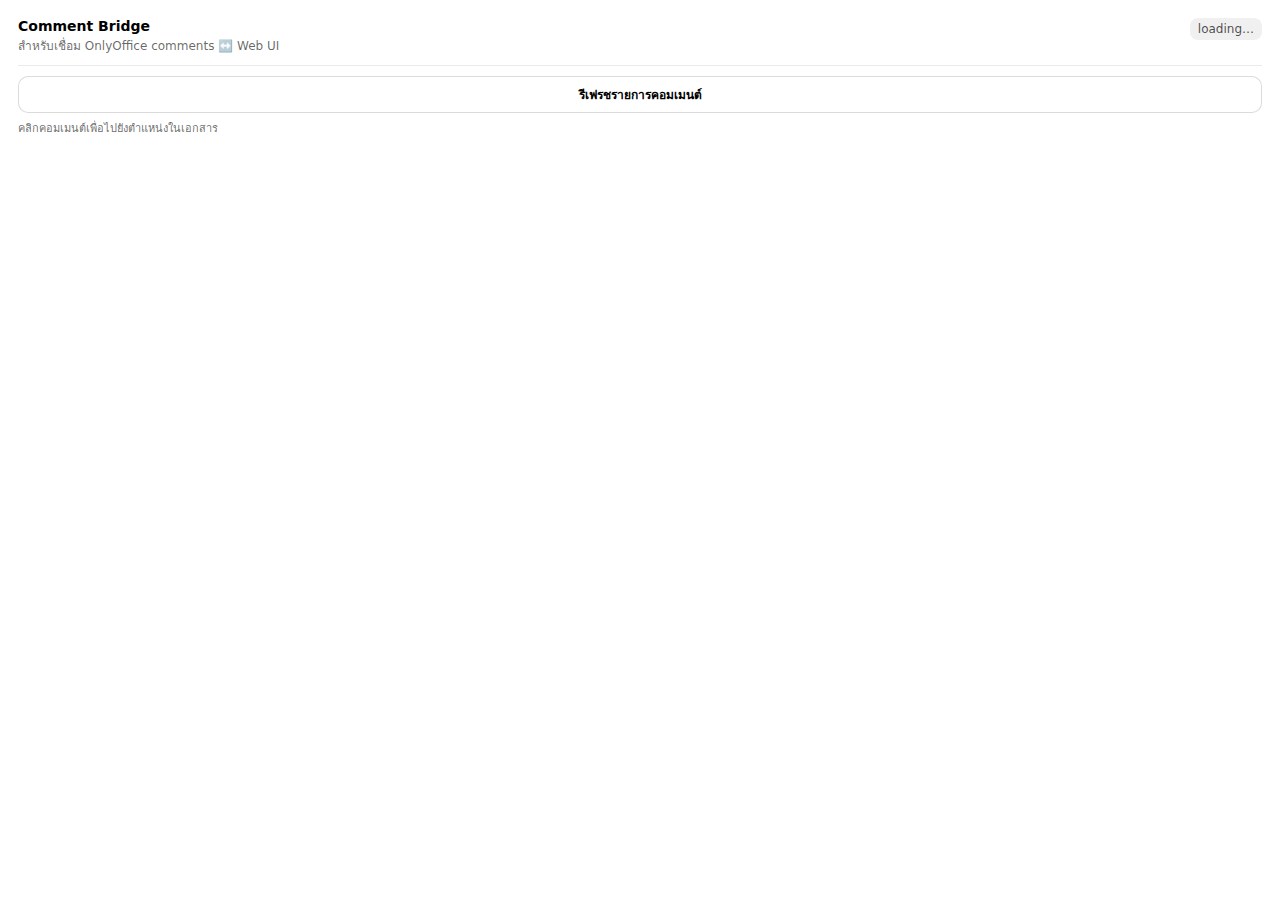
<file: onlyoffice-plugins/comment-bridge/index.html>
<!doctype html>
<html>
  <head>
    <meta charset="utf-8" />
    <meta name="viewport" content="width=device-width, initial-scale=1" />
    <title>Comment Bridge</title>
    <script type="text/javascript" src="sdk/plugins.js"></script>
    <script type="text/javascript" src="sdk/plugins-ui.js"></script>
    <link rel="stylesheet" href="sdk/plugins.css" />
    <link rel="stylesheet" href="styles.css?v=0.0.2" />
    <script type="text/javascript" src="core/ns.js?v=0.0.2"></script>
    <script type="text/javascript" src="core/util.js?v=0.0.2"></script>
    <script type="text/javascript" src="core/telemetry.js?v=0.0.2"></script>
    <script type="text/javascript" src="core/editor.js?v=0.0.2"></script>
    <script type="text/javascript" src="core/bus.js?v=0.0.2"></script>
    <script type="text/javascript" src="bootstrap.js?v=0.0.2"></script>
  </head>
  <body>
    <div class="cbRoot">
      <div class="cbHeader">
        <div>
          <div class="cbTitle">Comment Bridge</div>
          <div class="cbSub">สำหรับเชื่อม OnlyOffice comments ↔️ Web UI</div>
          <div class="cbUserBar" id="userBar" style="display:none; margin-top:6px; font-size:12px; color:rgba(0,0,0,0.7);">
            <span id="userBarLabel">ผู้ใช้:</span> <strong id="userBarName">—</strong>
            <span id="userBarRoleLabel" style="margin-left:8px;">Role:</span> <span id="userBarRole">—</span>
          </div>
        </div>
        <div class="cbStatus" id="status">loading…</div>
      </div>

      <div class="cbActions">
        <button class="cbBtn" id="refreshBtn" type="button">รีเฟรชรายการคอมเมนต์</button>
        <div class="cbHint">คลิกคอมเมนต์เพื่อไปยังตำแหน่งในเอกสาร</div>
      </div>

      <div class="cbComments" id="comments"></div>

      <!-- Debug ปิด — แสดงได้โดยแก้ .cbDebug { display: none } เป็น display: block ใน styles.css -->
      <details class="cbDebug" id="cbDebugPanel">
        <summary>Debug</summary>
        <pre class="cbOutput" id="output"></pre>
      </details>
    </div>
  </body>
</html>
</file>
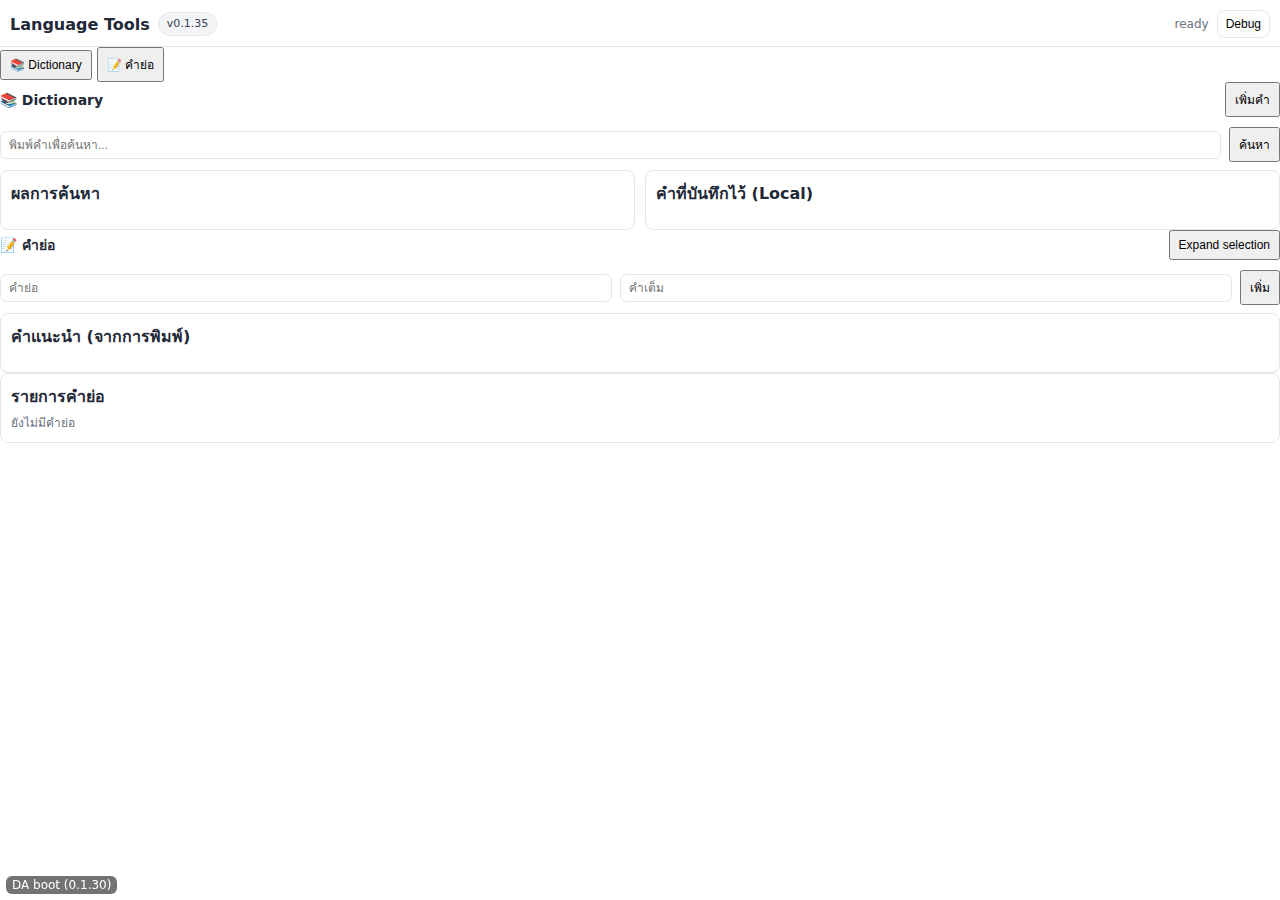
<file: onlyoffice-plugins/dictionary-abbreviation/index.html>
<!doctype html>
<html>
  <head>
    <meta charset="utf-8" />
    <meta name="viewport" content="width=device-width, initial-scale=1" />
    <title>Dictionary & Abbreviation</title>
    <!-- IMPORTANT:
      - We MUST load `plugins.js` for the plugin bridge (`Asc.plugin.executeMethod`, `callCommand`, InputHelper).
      - We intentionally do NOT load `plugins-ui.js/plugins.css` because those have caused panel UI distortion in some builds.
    -->
    <script type="text/javascript" src="https://onlyoffice.github.io/sdkjs-plugins/v1/plugins.js"></script>

    <!-- own core files for independent development -->
    <link rel="stylesheet" href="core/styles.css?v=0.1.30" />
    <script>
      // Early crash overlay (shows inside the plugin panel even if other JS fails)
      (function () {
        var buf = (window.__DA_BOOT_ERRORS__ = window.__DA_BOOT_ERRORS__ || []);
        function push(msg) {
          try { buf.push(String(msg || "")); } catch (e0) {}
          try {
            var el = document.getElementById("daFlowMarker") || document.getElementById("daBootMarker");
            if (el) el.textContent = "DA error: " + String(msg || "").slice(0, 180);
          } catch (e1) {}
          try {
            var st = document.getElementById("status");
            if (st) st.textContent = "error";
          } catch (e2) {}
        }
        window.addEventListener("error", function (e) {
          try { push((e && (e.message || e.error)) ? (e.message || String(e.error)) : "window.error"); } catch (e0) {}
        });
        window.addEventListener("unhandledrejection", function (e) {
          try { push("unhandledrejection: " + String((e && e.reason) || "")); } catch (e0) {}
        });
        document.addEventListener("DOMContentLoaded", function () {
          try {
            if (!buf.length) return;
            var el = document.getElementById("daFlowMarker") || document.getElementById("daBootMarker");
            if (el) el.textContent = "DA errors: " + buf.slice(0, 3).join(" | ").slice(0, 220);
          } catch (e0) {}
        });
      })();
    </script>
    <script type="text/javascript" src="core/ns.js?v=0.1.30"></script>
    <script type="text/javascript" src="core/util.js?v=0.1.30"></script>
    <script type="text/javascript" src="core/telemetry.js?v=0.1.30"></script>
    <script type="text/javascript" src="core/storage.js?v=0.1.30"></script>
    <script type="text/javascript" src="core/editor.js?v=0.1.30"></script>
    <script type="text/javascript" src="core/bus.js?v=0.1.30"></script>
    <script type="text/javascript" src="core/uiwatch.js?v=0.1.30"></script>
    <script type="text/javascript" src="core/tabs.js?v=0.1.30"></script>
    <script type="text/javascript" src="core/debug.js?v=0.1.30"></script>
    <script type="text/javascript" src="features/dictionary.js?v=0.1.30"></script>
    <script type="text/javascript" src="features/abbreviation.js?v=0.1.30"></script>
    <script type="text/javascript" src="inputhelper.js?v=0.1.30"></script>

    <script type="text/javascript" src="bootstrap.js?v=0.1.30"></script>
  </head>
  <body>
    <!-- Fallback marker: if you see this, HTML loaded but CSS/JS may be blocked -->
    <div id="daBootMarker" style="position:fixed;left:6px;bottom:6px;z-index:2147483647;background:rgba(0,0,0,0.55);color:#fff;font:12px system-ui;padding:2px 6px;border-radius:6px;pointer-events:none;">
      DA boot (0.1.30)
    </div>
    <!-- Flow marker: visible even if fixed positioning breaks -->
    <div id="daFlowMarker" style="padding:6px 10px;font:12px system-ui;color:#111; background:#fff; border-bottom:1px dashed #ddd;">
      DA flow marker (0.1.30)
    </div>
    <!-- Focus trap: used to capture Arrow/Tab/Enter for suggestions (panel-only mode) -->
    <div id="doFocusTrap" tabindex="-1" aria-hidden="true" style="position:absolute;left:-9999px;top:-9999px;width:1px;height:1px;overflow:hidden;"></div>
    <div class="doRoot">
      <header class="doHeader">
        <div class="doHeaderLeft">
          <div class="doTitle">Language Tools</div>
          <div class="doBadges">
            <span class="doBadge" id="pluginVersion">v?</span>
          </div>
        </div>
        <div class="doHeaderRight">
          <div class="doStatus" id="status">loading…</div>
          <button class="doBtnGhost" id="toggleDebug" type="button">Debug</button>
        </div>
      </header>

      <div class="doTabsScroll" role="tablist" aria-label="Language tools tabs">
        <button class="doTabBtn doIsActive" id="tabBtn-dictionary" type="button" data-tab="dictionary">
          📚 Dictionary
        </button>
        <button class="doTabBtn" id="tabBtn-abbreviation" type="button" data-tab="abbreviation">
          📝 คำย่อ
        </button>
      </div>

      <main class="doMain">
        <section class="doTabPanel doIsActive" id="tab-dictionary" data-tab="dictionary">
          <div class="doPanelHeader">
            <div class="doPanelTitle">📚 Dictionary</div>
            <div class="doPanelActions">
              <button id="dictToggleAdd" type="button">เพิ่มคำ</button>
            </div>
          </div>

          <div class="doRow">
            <input id="dictQuery" class="doInput" placeholder="พิมพ์คำเพื่อค้นหา..." />
            <button id="dictSearch" type="button">ค้นหา</button>
          </div>

          <div class="doCard doIsHidden" id="dictAddCard">
            <div class="doSubtitle">เพิ่มคำใหม่ (Local)</div>
            <div class="doRow">
              <input id="dictNewWord" class="doInput" placeholder="คำศัพท์" />
              <input id="dictNewDesc" class="doInput" placeholder="คำอธิบาย (ไม่บังคับ)" />
              <button id="dictAdd" type="button">เพิ่ม</button>
            </div>
          </div>

          <div class="doSplit2">
            <div class="doCard">
              <div class="doSubtitle">ผลการค้นหา</div>
              <div id="dictResults" class="doList"></div>
            </div>
            <div class="doCard">
              <div class="doSubtitle">คำที่บันทึกไว้ (Local)</div>
              <div id="dictSavedList" class="doList"></div>
            </div>
          </div>
        </section>

        <section class="doTabPanel" id="tab-abbreviation" data-tab="abbreviation">
          <div class="doPanelHeader">
            <div class="doPanelTitle">📝 คำย่อ</div>
            <div class="doPanelActions">
              <button id="abbrExpandSelection" type="button">Expand selection</button>
            </div>
          </div>

          <div class="doRow">
            <input id="abbrShort" class="doInput" placeholder="คำย่อ" />
            <input id="abbrFull" class="doInput" placeholder="คำเต็ม" />
            <button id="abbrAdd" type="button">เพิ่ม</button>
          </div>

          <div class="doCard">
            <div class="doSubtitle">คำแนะนำ (จากการพิมพ์)</div>
            <div id="abbrSuggest" class="doList"></div>
          </div>

          <div class="doCard">
            <div class="doSubtitle">รายการคำย่อ</div>
            <div id="abbrList" class="doList"></div>
          </div>
        </section>

        <section class="doDebugPanel doIsHidden" id="debugPanel">
          <div class="doPanelHeader">
            <div class="doPanelTitle">Debug</div>
            <div class="doPanelActions">
              <button id="btnGetSelection" type="button">Get selection</button>
              <button id="btnGetContext" type="button">Get context</button>
              <button id="btnInsertDemo" type="button">Insert demo</button>
            </div>
          </div>
          <pre class="doOutput" id="output"></pre>
        </section>
      </main>
    </div>
  </body>
</html>
</file>
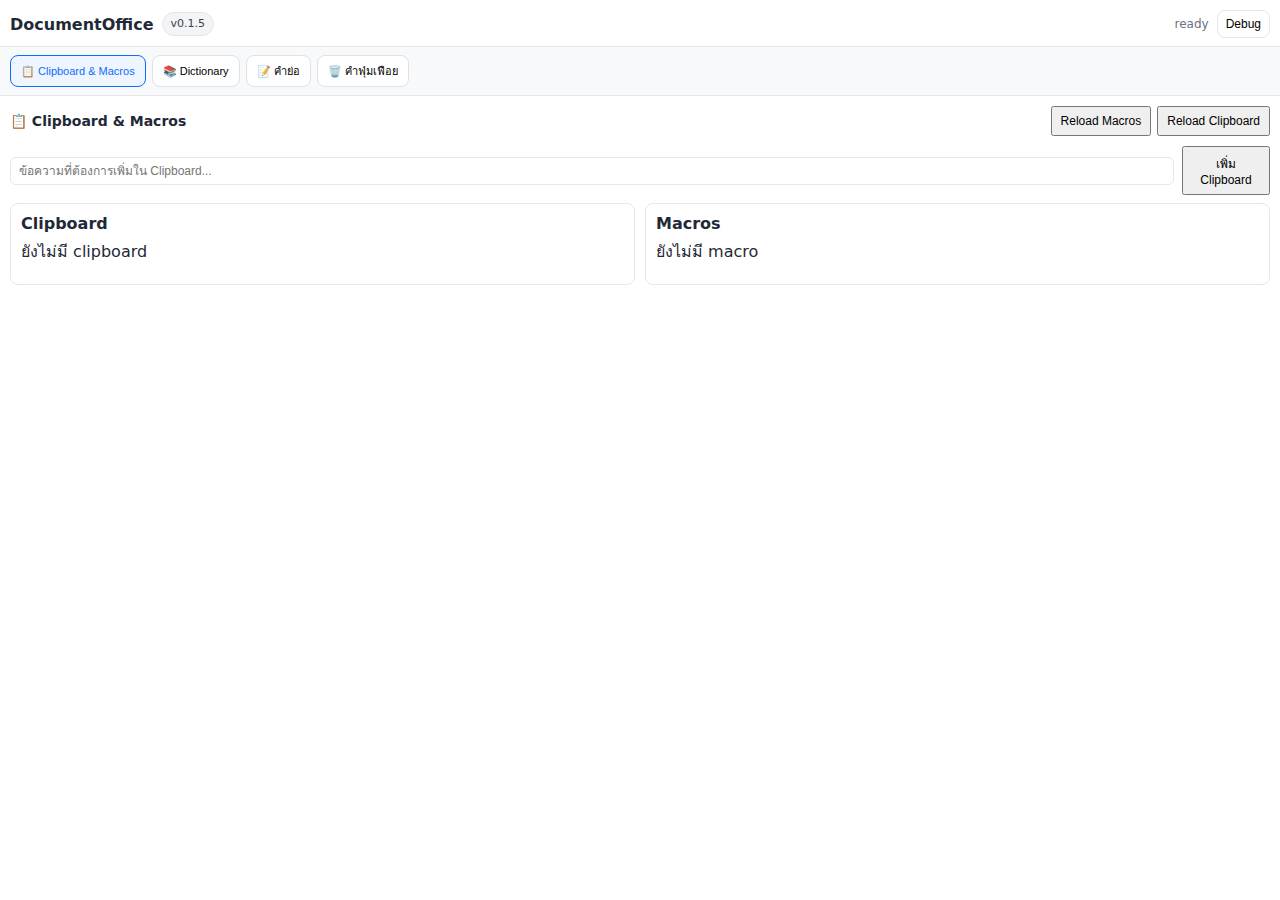
<file: onlyoffice-plugins/document-office/index.html>
<!doctype html>
<html>
  <head>
    <meta charset="utf-8" />
    <meta name="viewport" content="width=device-width, initial-scale=1" />
    <title>DocumentOffice Assistant</title>
    <link rel="stylesheet" href="styles.css?v=0.1.5" />
    <!-- no bundler: load multiple scripts in order -->
    <!-- NOTE: do NOT use defer; SDK may call Asc.plugin.init before deferred scripts run -->
    <script type="text/javascript" src="core/ns.js?v=0.1.5"></script>
    <script type="text/javascript" src="core/util.js?v=0.1.5"></script>
    <script type="text/javascript" src="core/telemetry.js?v=0.1.5"></script>
    <script type="text/javascript" src="core/storage.js?v=0.1.5"></script>
    <script type="text/javascript" src="core/editor.js?v=0.1.5"></script>
    <script type="text/javascript" src="core/bus.js?v=0.1.5"></script>
    <script type="text/javascript" src="ui/tabs.js?v=0.1.5"></script>
    <script type="text/javascript" src="ui/debug.js?v=0.1.5"></script>
    <script type="text/javascript" src="features/clipboard.js?v=0.1.5"></script>
    <script type="text/javascript" src="features/macros.js?v=0.1.5"></script>
    <script type="text/javascript" src="features/dictionary.js?v=0.1.5"></script>
    <script type="text/javascript" src="features/abbreviation.js?v=0.1.5"></script>
    <script type="text/javascript" src="features/redundant.js?v=0.1.5"></script>
    <script type="text/javascript" src="features/inputhelper.js?v=0.1.5"></script>
    <script type="text/javascript" src="bootstrap.js?v=0.1.5"></script>
  </head>
  <body>
    <div class="root">
      <header class="header">
        <div class="headerLeft">
          <div class="title">DocumentOffice</div>
          <div class="badges">
            <span class="badge" id="pluginVersion">v?</span>
          </div>
        </div>
        <div class="headerRight">
          <div class="status" id="status">loading…</div>
          <button class="btnGhost" id="toggleDebug" type="button">Debug</button>
        </div>
      </header>

      <div class="tabsScroll" role="tablist" aria-label="DocumentOffice tabs">
        <button class="tabBtn isActive" id="tabBtn-clipboard" type="button" data-tab="clipboard">
          📋 Clipboard & Macros
        </button>
        <button class="tabBtn" id="tabBtn-dictionary" type="button" data-tab="dictionary">
          📚 Dictionary
        </button>
        <button class="tabBtn" id="tabBtn-abbreviation" type="button" data-tab="abbreviation">
          📝 คำย่อ
        </button>
        <button class="tabBtn" id="tabBtn-redundant" type="button" data-tab="redundant">
          🗑️ คำฟุ่มเฟือย
        </button>
      </div>

      <main class="main">
        <section class="tabPanel isActive" id="tab-clipboard" data-tab="clipboard">
          <div class="panelHeader">
            <div class="panelTitle">📋 Clipboard & Macros</div>
            <div class="panelActions">
              <button id="macroReload" type="button">Reload Macros</button>
              <button id="clipReload" type="button">Reload Clipboard</button>
            </div>
          </div>

          <div class="row">
            <input id="clipText" class="input" placeholder="ข้อความที่ต้องการเพิ่มใน Clipboard..." />
            <button id="clipAdd" type="button">เพิ่ม Clipboard</button>
          </div>

          <div class="split2">
            <div class="card">
              <div class="subtitle">Clipboard</div>
              <div id="clipList" class="list"></div>
            </div>
            <div class="card">
              <div class="subtitle">Macros</div>
              <div id="macroList" class="list"></div>
            </div>
          </div>
        </section>

        <section class="tabPanel" id="tab-dictionary" data-tab="dictionary">
          <div class="panelHeader">
            <div class="panelTitle">📚 Dictionary</div>
            <div class="panelActions">
              <button id="dictToggleAdd" type="button">เพิ่มคำ</button>
            </div>
          </div>

          <div class="row">
            <input id="dictQuery" class="input" placeholder="พิมพ์คำเพื่อค้นหา..." />
            <button id="dictSearch" type="button">ค้นหา</button>
          </div>

          <div class="card isHidden" id="dictAddCard">
            <div class="subtitle">เพิ่มคำใหม่ (Local)</div>
            <div class="row">
              <input id="dictNewWord" class="input" placeholder="คำศัพท์" />
              <input id="dictNewDesc" class="input" placeholder="คำอธิบาย (ไม่บังคับ)" />
              <button id="dictAdd" type="button">เพิ่ม</button>
            </div>
          </div>

          <div class="split2">
            <div class="card">
              <div class="subtitle">ผลการค้นหา</div>
              <div id="dictResults" class="list"></div>
            </div>
            <div class="card">
              <div class="subtitle">คำที่บันทึกไว้ (Local)</div>
              <div id="dictSavedList" class="list"></div>
            </div>
          </div>
        </section>

        <section class="tabPanel" id="tab-abbreviation" data-tab="abbreviation">
          <div class="panelHeader">
            <div class="panelTitle">📝 คำย่อ</div>
            <div class="panelActions">
              <button id="abbrExpandSelection" type="button">Expand selection</button>
            </div>
          </div>

          <div class="row">
            <input id="abbrShort" class="input" placeholder="คำย่อ" />
            <input id="abbrFull" class="input" placeholder="คำเต็ม" />
            <button id="abbrAdd" type="button">เพิ่ม</button>
          </div>

          <div class="card">
            <div class="subtitle">รายการคำย่อ</div>
            <div id="abbrList" class="list"></div>
          </div>
        </section>

        <section class="tabPanel" id="tab-redundant" data-tab="redundant">
          <div class="panelHeader">
            <div class="panelTitle">🗑️ คำฟุ่มเฟือย</div>
            <div class="panelActions">
              <label class="inlineLabel">
                <span>Mode</span>
                <select id="checkMode">
                  <option value="selection">Selection</option>
                  <option value="paragraph">Paragraph</option>
                  <option value="pageA">Page (cursor)</option>
                </select>
              </label>
              <button id="redundantCheck" type="button">ตรวจ</button>
              <button id="redundantReload" type="button">Reload</button>
            </div>
          </div>

          <div class="row">
            <input id="redundantNewWord" class="input" placeholder="เพิ่มคำฟุ่มเฟือย (Local)" />
            <button id="redundantAdd" type="button">เพิ่ม</button>
          </div>

          <div class="split2">
            <div class="card">
              <div class="subtitle">ผลการตรวจ</div>
              <div id="redundantResults" class="list"></div>
            </div>
            <div class="card">
              <div class="subtitle">รายการคำฟุ่มเฟือย (Local)</div>
              <div id="redundantList" class="list"></div>
            </div>
          </div>
        </section>

        <section class="debugPanel isHidden" id="debugPanel">
          <div class="panelHeader">
            <div class="panelTitle">Debug</div>
            <div class="panelActions">
              <button id="btnGetSelection" type="button">Get selection</button>
              <button id="btnGetContext" type="button">Get context</button>
              <button id="btnInsertDemo" type="button">Insert demo</button>
            </div>
          </div>
          <pre class="output" id="output"></pre>
        </section>
      </main>
    </div>
  </body>
</html>
</file>
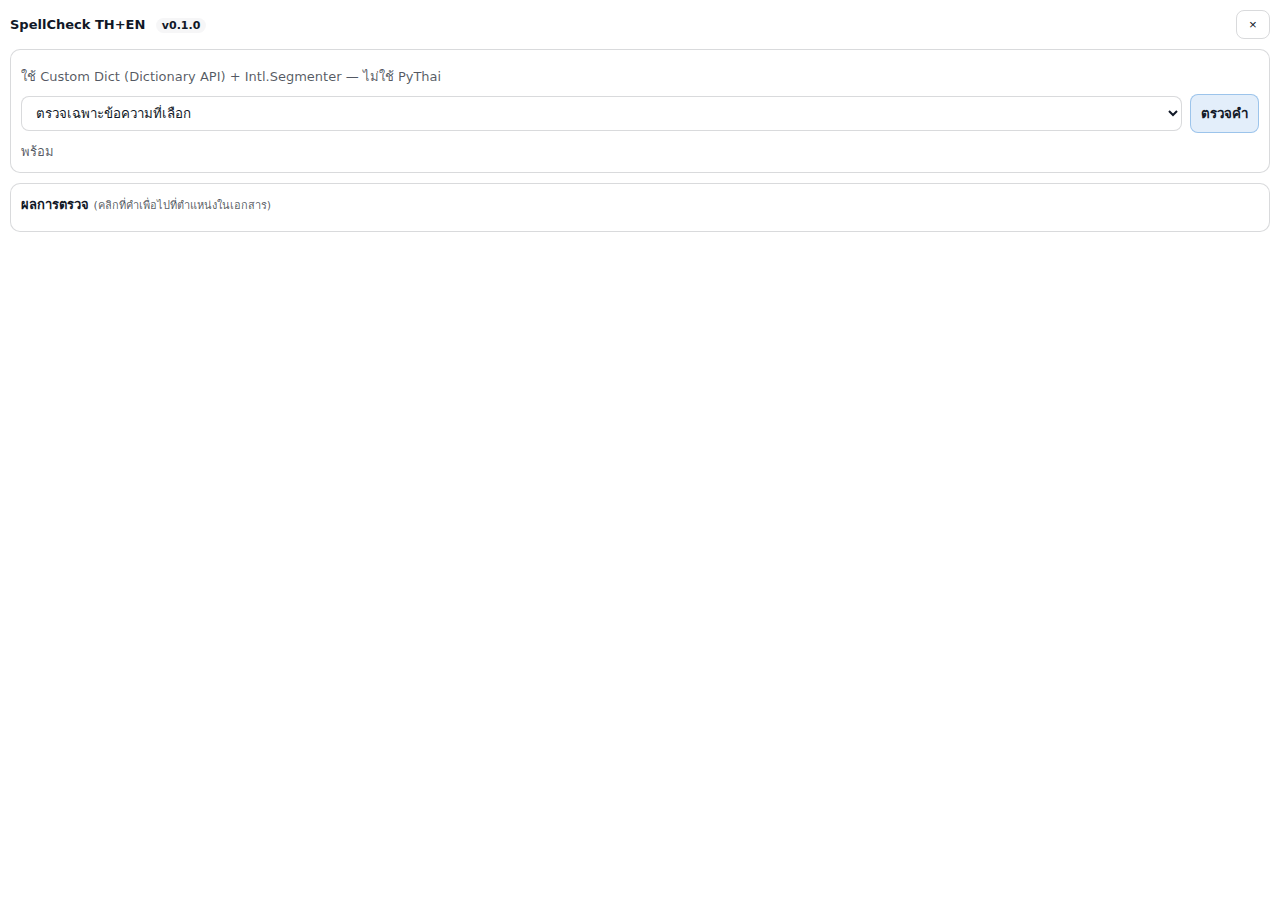
<file: onlyoffice-plugins/spellcheck-then/index.html>
<!doctype html>
<html>
  <head>
    <meta charset="utf-8" />
    <meta name="viewport" content="width=device-width, initial-scale=1" />
    <title>SpellCheck TH+EN</title>
    <script type="text/javascript" src="https://onlyoffice.github.io/sdkjs-plugins/v1/plugins.js"></script>
    <script type="text/javascript" src="https://onlyoffice.github.io/sdkjs-plugins/v1/plugins-ui.js"></script>
    <link rel="stylesheet" href="https://onlyoffice.github.io/sdkjs-plugins/v1/plugins.css" />
    <link rel="stylesheet" href="styles.css?v=0.2.0" />
    <script type="text/javascript" src="scripts/code.js?v=0.2.0"></script>
  </head>
  <body>
    <div class="tscRoot">
      <header class="tscHeader">
        <div class="tscTitle">
          SpellCheck TH+EN <span class="tscBadge" id="tscVersion">v0.1.0</span>
        </div>
        <div class="tscHeaderRight">
          <button id="tscBtnClose" class="tscBtnGhost" type="button" title="ปิด">×</button>
        </div>
      </header>

      <section class="tscSection">
        <div class="tscHint" style="margin-bottom:8px;">
          ใช้ Custom Dict (Dictionary API) + Intl.Segmenter — ไม่ใช้ PyThai
        </div>
        <div class="tscRow">
          <select id="tscMode" class="tscSelect" title="โหมดตรวจ">
            <option value="selection">ตรวจเฉพาะข้อความที่เลือก</option>
            <option value="sentence">ตรวจประโยคปัจจุบัน</option>
            <option value="paragraph">ตรวจย่อหน้าปัจจุบัน</option>
            <option value="document">ตรวจทั้งเอกสาร</option>
          </select>
          <button id="tscBtnCheck" class="tscBtnPrimary" type="button">ตรวจคำ</button>
        </div>
        <div id="tscStatus" class="tscStatus">พร้อม</div>
      </section>

      <section class="tscSection">
        <div class="tscLabel">ผลการตรวจ <span style="font-weight: 400; font-size: 11px; color: var(--tsc-muted);">(คลิกที่คำเพื่อไปที่ตำแหน่งในเอกสาร)</span></div>
        <div id="tscResults" class="tscResults"></div>
      </section>
    </div>
  </body>
</html>
</file>
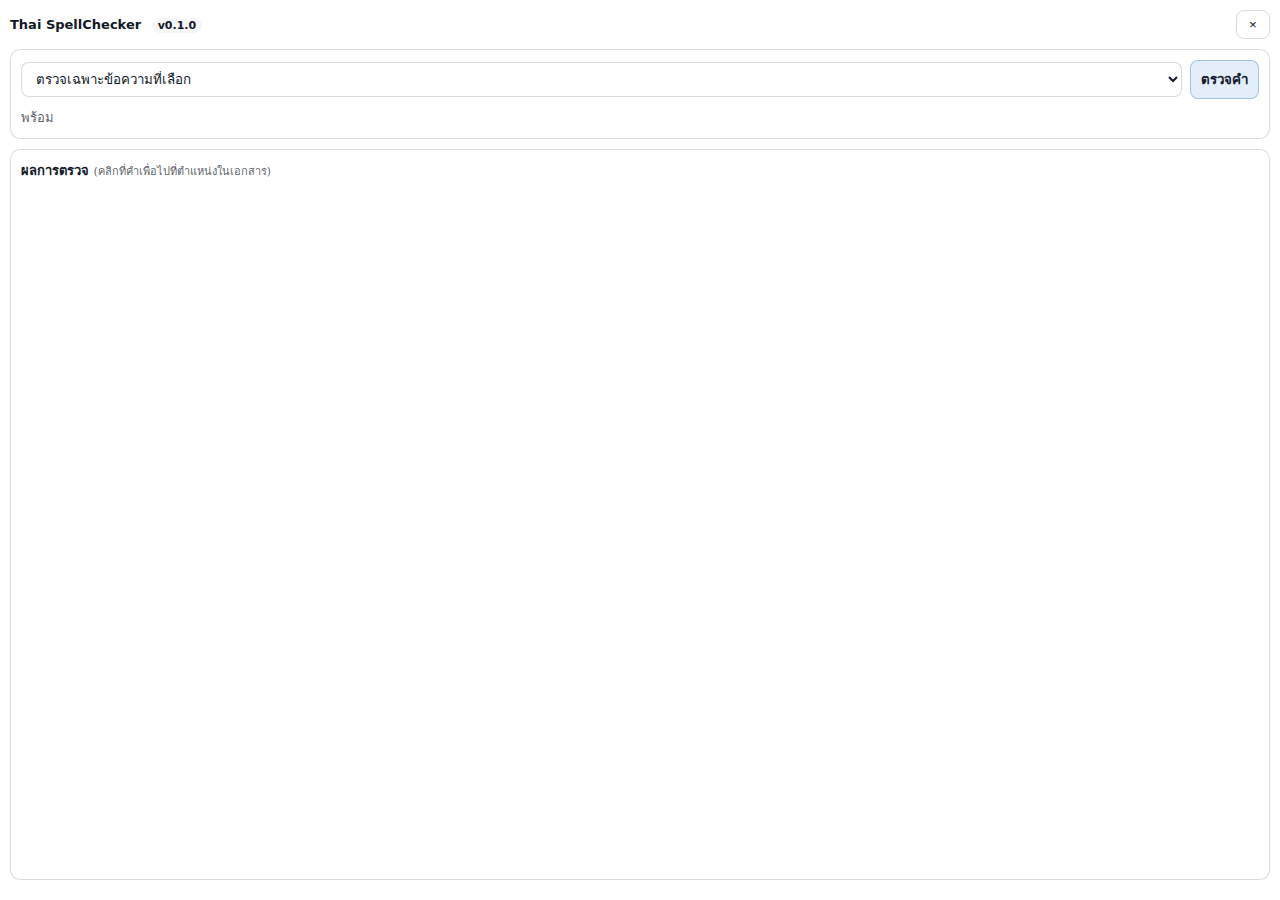
<file: onlyoffice-plugins/thai-spellcheck/index.html>
<!doctype html>
<html>
  <head>
    <meta charset="utf-8" />
    <meta name="viewport" content="width=device-width, initial-scale=1" />
    <title>Thai SpellChecker</title>
    <!-- ONLYOFFICE Plugin SDK -->
    <script type="text/javascript" src="https://onlyoffice.github.io/sdkjs-plugins/v1/plugins.js"></script>
    <script type="text/javascript" src="https://onlyoffice.github.io/sdkjs-plugins/v1/plugins-ui.js"></script>
    <link rel="stylesheet" href="https://onlyoffice.github.io/sdkjs-plugins/v1/plugins.css" />
    <link rel="stylesheet" href="styles.css?v=0.1.0" />
    <script type="text/javascript" src="scripts/code.js?v=0.1.0"></script>
  </head>
  <body>
    <div class="tscRoot">
      <header class="tscHeader">
        <div class="tscTitle">
          Thai SpellChecker <span class="tscBadge" id="tscVersion">v0.1.0</span>
        </div>
        <div class="tscHeaderRight">
          <button id="tscBtnClose" class="tscBtnGhost" type="button" title="ปิด">×</button>
        </div>
      </header>

      <section class="tscSection">
        <div class="tscRow">
          <select id="tscMode" class="tscSelect" title="โหมดตรวจ">
            <option value="selection">ตรวจเฉพาะข้อความที่เลือก</option>
            <option value="sentence">ตรวจประโยคปัจจุบัน</option>
            <option value="paragraph">ตรวจย่อหน้าปัจจุบัน</option>
          </select>
          <button id="tscBtnCheck" class="tscBtnPrimary" type="button">ตรวจคำ</button>
        </div>
        <div id="tscStatus" class="tscStatus">พร้อม</div>
      </section>

      <section class="tscSection">
        <div class="tscLabel">ผลการตรวจ <span style="font-weight: 400; font-size: 11px; color: var(--tsc-muted);">(คลิกที่คำเพื่อไปที่ตำแหน่งในเอกสาร)</span></div>
        <div id="tscResults" class="tscResults"></div>
      </section>
    </div>
  </body>
</html>
</file>
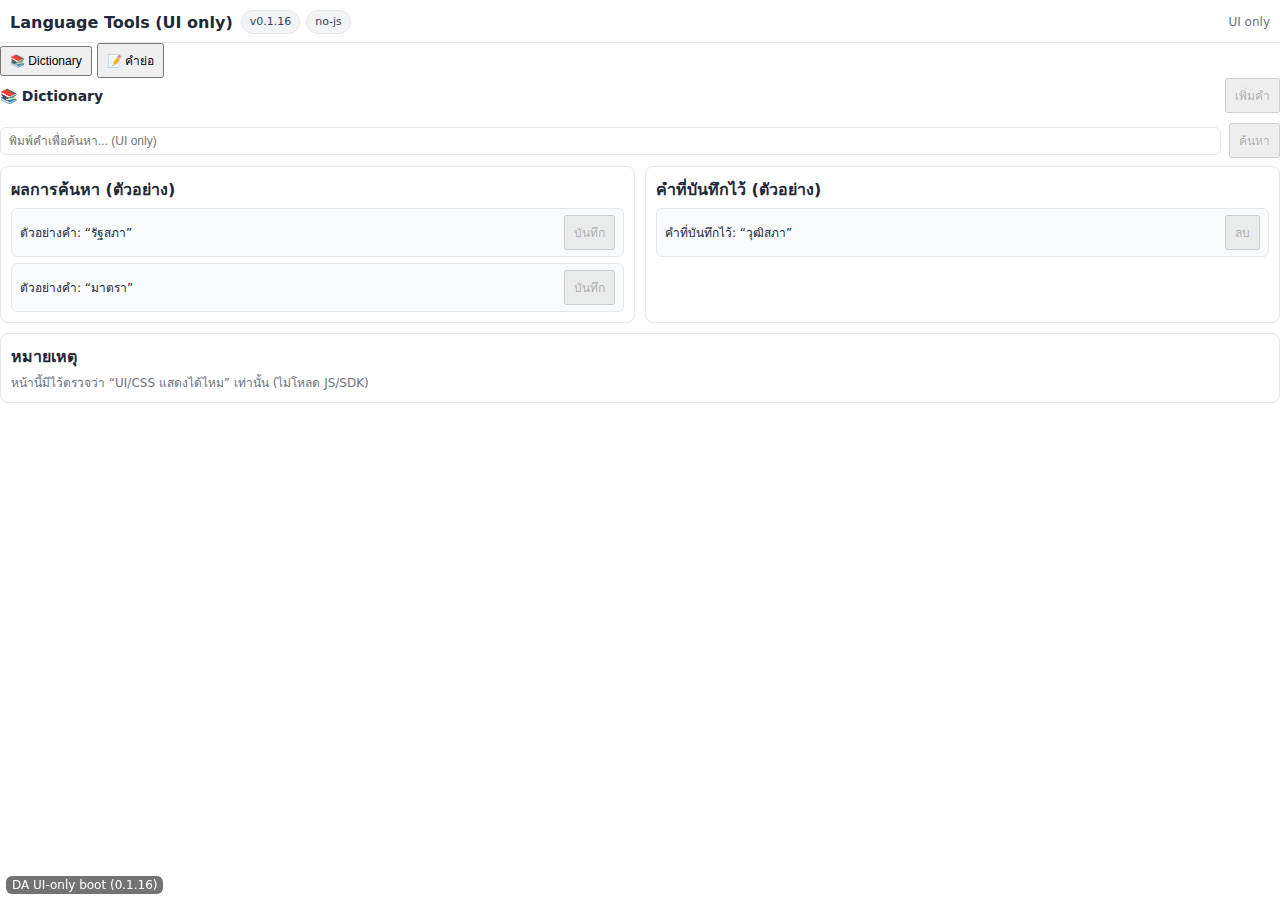
<file: onlyoffice-plugins/dictionary-abbreviation/ui-only.html>
<!doctype html>
<html>
  <head>
    <meta charset="utf-8" />
    <meta name="viewport" content="width=device-width, initial-scale=1" />
    <title>Dictionary & Abbreviation (UI only)</title>
    <!-- UI-only test page: intentionally NO JS/SDK -->
    <link rel="stylesheet" href="core/styles.css?v=0.1.16" />
  </head>
  <body>
    <div id="daBootMarker" style="position:fixed;left:6px;bottom:6px;z-index:2147483647;background:rgba(0,0,0,0.55);color:#fff;font:12px system-ui;padding:2px 6px;border-radius:6px;pointer-events:none;">
      DA UI-only boot (0.1.16)
    </div>
    <div id="daFlowMarker" style="padding:6px 10px;font:12px system-ui;color:#111; background:#fff; border-bottom:1px dashed #ddd;">
      DA UI-only flow marker (0.1.16)
    </div>

    <div class="doRoot">
      <header class="doHeader">
        <div class="doHeaderLeft">
          <div class="doTitle">Language Tools (UI only)</div>
          <div class="doBadges">
            <span class="doBadge">v0.1.16</span>
            <span class="doBadge">no-js</span>
          </div>
        </div>
        <div class="doHeaderRight">
          <div class="doStatus">UI only</div>
        </div>
      </header>

      <div class="doTabsScroll" role="tablist" aria-label="Language tools tabs">
        <button class="doTabBtn doIsActive" type="button">📚 Dictionary</button>
        <button class="doTabBtn" type="button">📝 คำย่อ</button>
      </div>

      <main class="doMain">
        <section class="doTabPanel doIsActive">
          <div class="doPanelHeader">
            <div class="doPanelTitle">📚 Dictionary</div>
            <div class="doPanelActions">
              <button type="button" disabled>เพิ่มคำ</button>
            </div>
          </div>

          <div class="doRow">
            <input class="doInput" placeholder="พิมพ์คำเพื่อค้นหา... (UI only)" />
            <button type="button" disabled>ค้นหา</button>
          </div>

          <div class="doSplit2">
            <div class="doCard">
              <div class="doSubtitle">ผลการค้นหา (ตัวอย่าง)</div>
              <div class="doList">
                <div class="doItem">
                  <div class="doItemRow">
                    <div class="doItemText">ตัวอย่างคำ: “รัฐสภา”</div>
                    <div class="doItemActions">
                      <button type="button" disabled>บันทึก</button>
                    </div>
                  </div>
                </div>
                <div class="doItem">
                  <div class="doItemRow">
                    <div class="doItemText">ตัวอย่างคำ: “มาตรา”</div>
                    <div class="doItemActions">
                      <button type="button" disabled>บันทึก</button>
                    </div>
                  </div>
                </div>
              </div>
            </div>
            <div class="doCard">
              <div class="doSubtitle">คำที่บันทึกไว้ (ตัวอย่าง)</div>
              <div class="doList">
                <div class="doItem">
                  <div class="doItemRow">
                    <div class="doItemText">คำที่บันทึกไว้: “วุฒิสภา”</div>
                    <div class="doItemActions">
                      <button type="button" disabled>ลบ</button>
                    </div>
                  </div>
                </div>
              </div>
            </div>
          </div>

          <div class="doCard" style="margin-top:10px;">
            <div class="doSubtitle">หมายเหตุ</div>
            <div class="doMuted">
              หน้านี้มีไว้ตรวจว่า “UI/CSS แสดงได้ไหม” เท่านั้น (ไม่โหลด JS/SDK)
            </div>
          </div>
        </section>
      </main>
    </div>
  </body>
</html>
</file>
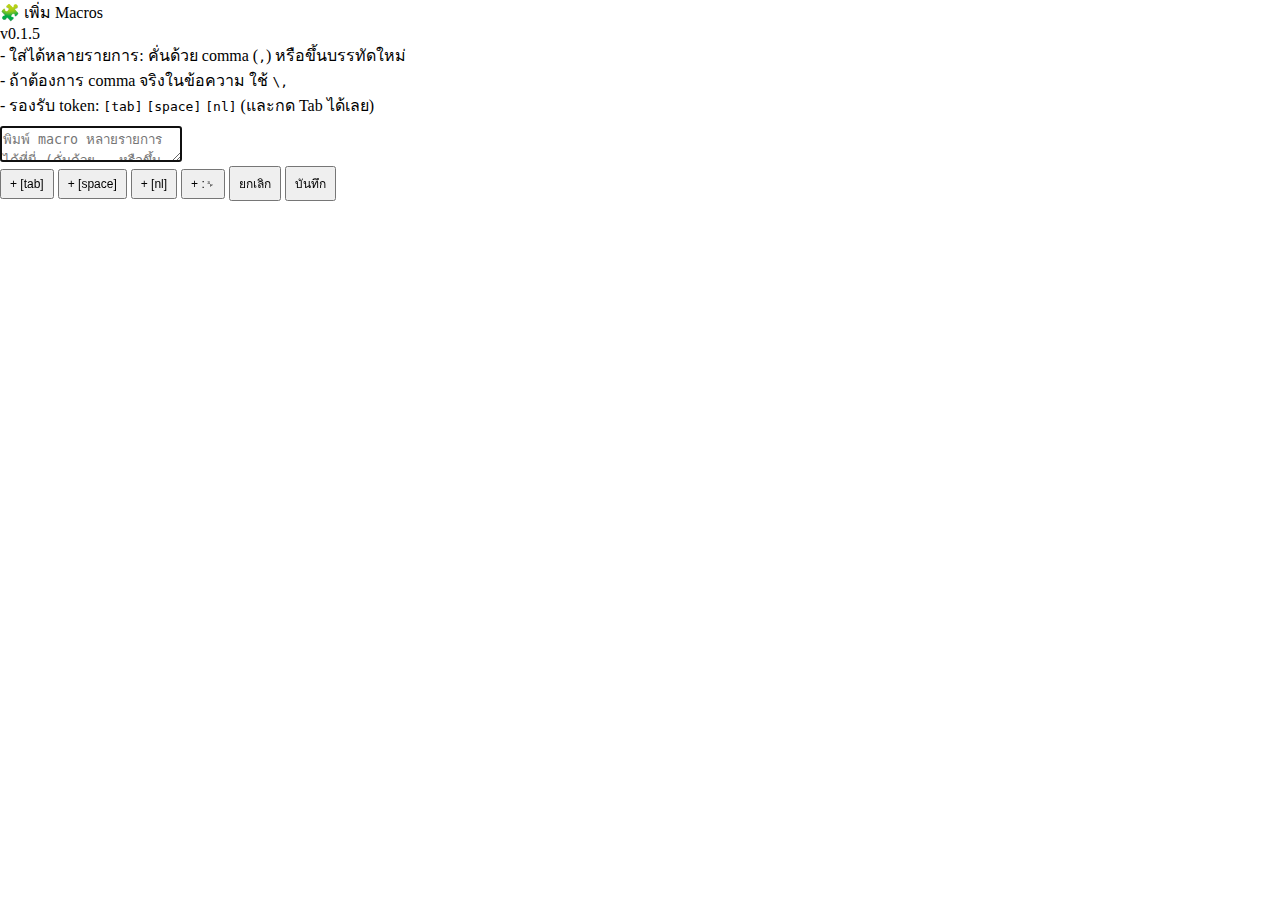
<file: onlyoffice-plugins/document-office/macro_window.html>
<!doctype html>
<html>
  <head>
    <meta charset="utf-8" />
    <meta name="viewport" content="width=device-width, initial-scale=1" />
    <title>DocumentOffice - Add Macros</title>
    <script type="text/javascript" src="https://onlyoffice.github.io/sdkjs-plugins/v1/plugins.js"></script>
    <script type="text/javascript" src="https://onlyoffice.github.io/sdkjs-plugins/v1/plugins-ui.js"></script>
    <link rel="stylesheet" href="https://onlyoffice.github.io/sdkjs-plugins/v1/plugins.css" />
    <link rel="stylesheet" href="styles.css?v=0.1.15" />

    <script type="text/javascript" src="core/ns.js?v=0.1.15"></script>
    <script type="text/javascript" src="core/util.js?v=0.1.15"></script>
    <script type="text/javascript" src="core/storage.js?v=0.1.15"></script>
    <script type="text/javascript" src="core/editor.js?v=0.1.15"></script>
    <script type="text/javascript" src="core/debug.js?v=0.1.15"></script>
    <script type="text/javascript" src="features/macros_window.js?v=0.1.15"></script>
    <script type="text/javascript" src="macro_window_bootstrap.js?v=0.1.15"></script>
  </head>
  <body>
    <div class="doRoot">
      <header class="doHeader">
        <div class="doHeaderLeft">
          <div class="doTitle">🧩 เพิ่ม Macros</div>
          <div class="doBadges">
            <span class="doBadge" id="pluginVersion">v?</span>
          </div>
        </div>
      </header>

      <main class="doMain">
        <div class="doCard">
          <div class="doMuted" style="margin-bottom: 8px;">
            - ใส่ได้หลายรายการ: คั่นด้วย comma (<code>,</code>) หรือขึ้นบรรทัดใหม่<br />
            - ถ้าต้องการ comma จริงในข้อความ ใช้ <code>\,</code><br />
            - รองรับ token: <code>[tab]</code> <code>[space]</code> <code>[nl]</code> (และกด Tab ได้เลย)
          </div>

          <div class="doRow">
            <textarea id="macroWinItems" class="doTextarea doTextareaLarge" placeholder="พิมพ์ macro หลายรายการได้ที่นี่ (คั่นด้วย , หรือขึ้นบรรทัดใหม่)\nตัวอย่าง:\n[tab][tab]นายก :\n[tab][tab]รองนายก :\nหรือ\n[tab][tab]นายก :, [tab][tab]รองนายก :"></textarea>
          </div>

          <div class="doRow" style="flex-wrap: wrap;">
            <button id="macroWinInsertTab" type="button">+ [tab]</button>
            <button id="macroWinInsertSpace" type="button">+ [space]</button>
            <button id="macroWinInsertNewline" type="button">+ [nl]</button>
            <button id="macroWinInsertColonSpace" type="button">+ :␠</button>
            <span style="flex: 1 1 auto;"></span>
            <button id="macroWinCancel" type="button">ยกเลิก</button>
            <button id="macroWinSave" type="button">บันทึก</button>
          </div>
        </div>
      </main>

      <footer style="display:none;"></footer>
    </div>
  </body>
</html>
</file>
<file: onlyoffice-plugins/comment-bridge/sdk/plugins.css>
body {
    font-family: "Helvetica Neue", Helvetica, Arial, sans-serif;
    font-size: 11px;
}

/* button */

.btn-text-default {
    background: #fff;
    border: 1px solid #cfcfcf;
    border-radius: 2px;
    color: #444444;
    font-size: 11px;
    font-family: "Helvetica Neue", Helvetica, Arial, sans-serif;
    height: 22px;
    cursor: pointer;
}

.btn-text-default::-moz-focus-inner {
    border: 0;
    padding: 0;
}

.btn-text-default.submit {
    font-weight: bold;
    background-color: #d8dadc;
    border: 1px solid transparent;
}

.btn-text-default.submit.primary {
    color: #fff;
    background-color: #7d858c;
}

.btn-text-default:focus {
    outline: 0;
    outline-offset: 0;
}

.btn-text-default:hover {
    background-color: #d8dadc;
}

.btn-text-default.submit:hover {
    background-color: #cbced1;
}

.btn-text-default.primary:hover {
	background-color: #666d73 !important;
    color: #fff;
}

.btn-text-default:active,
.btn-text-default.active {
    background-color: #7d858c !important;
    color: white;
    -webkit-box-shadow: none;
    box-shadow: none;
    border: 1px solid transparent;
}

.btn-text-default[disabled]:hover,
.btn-text-default.disabled:hover,
.btn-text-default[disabled]:active,
.btn-text-default[disabled].active,
.btn-text-default.disabled:active,
.btn-text-default.disabled.active {
    background-color: #fff !important;
    color: #444444;
    cursor: default;
}

.btn-text-default[disabled],
.btn-text-default.disabled {
    opacity: 0.65;
}

.btn-edit {
    width: 13px;
    height: 13px;
    cursor: pointer;
    background-image: url('[data-uri]');
}

/* div button */
div.btn-text-default {
    height: fit-content !important;
    min-height: 20px;
}

/* input, textarea */

.form-control {
    border: 1px solid #cfcfcf;
    border-radius: 2px;
    box-sizing: border-box;
    color: #444444;
    font-size: 11px;
    height: 22px;
    padding: 1px 3px;
    -webkit-box-shadow: none;
    box-shadow: none;
    -webkit-user-select: text;
    -moz-user-select: text;
    -ms-user-select: text;
    user-select: text;
}

.form-control:focus {
    border-color: #848484;
    outline: 0;
    -webkit-box-shadow: none;
    box-shadow: none;
}

.form-control[readonly] {
    background-color: #fff;
    cursor: pointer;
}

.form-control[disabled] {
    background-color: #fff;
    cursor: default;
     -webkit-user-select: none;
    -moz-user-select: none;
    -ms-user-select: none;
    user-select: none;
    opacity: 0.65;
}

textarea.form-control {
    resize: none;
}

input[type='checkbox'].form-control {
    height: auto;
    margin: 0;
}

@supports(-webkit-appearance: none) or (-moz-appearance: none) {
    input[type='checkbox'].form-control {
        -webkit-appearance: none;
        -moz-appearance: none;
        width: 14px;
        height: 14px;
        background: #fff;
        border: 1px solid #cfcfcf;
        border-radius: 2px;
        padding: 0;
        position: relative;
        margin: 0;
    }

    input[type='checkbox'].form-control:checked:after {
        content: '';
        position: absolute;
        border: solid #444444;
        border-width: 0 2px 2px 0;
        transform: rotate(45deg);
        width: 3px;
        height: 7px;
        left: 4px;
    }

    input[type='checkbox'].form-control:disabled {
        opacity: .5;
    }

    input[type='radio'].form-control {
        appearance: none;
        -webkit-appearance: none;
        border: 2px solid #fff;
        border-radius: 100%;
        box-shadow: 0 0 0 1px #cfcfcf;
        height: 12px;
        width: 12px;
        accent-color: #444;
        margin: 0 0 1px;
        background-color: #fff;
    }
    
    input[type='radio'].form-control:checked {
        background-color: #444;
    }
    
    input[type='radio'].form-control:disabled {
        opacity: .5;
    }
}
/* label */

label.link {
    border-bottom: 1px dotted #aaa;
    cursor: pointer;
}

label.for-combo {
    height: 22px;
    padding-top: 4px;
}

label.header {
    font-weight: bold;
}

/* comments */

.user-comment-item {
    padding: 5px 0;
    width: 100%;
}

.user-comment-item .main-actions{
    width: 100%;
    display: flex;
    padding-bottom: 8px;
    font-size: 12px;
}

.user-comment-item .form-control.user-check {
    margin-right: 5px;
    flex-grow: 0;
    flex-shrink: 0;
}

.user-comment-item .user-name {
    overflow: hidden;
    text-overflow: ellipsis;
    white-space: nowrap;
    font-weight: bold;
    max-width: 40%;
}

.user-comment-item .user-message {
    overflow: hidden;
    text-overflow: ellipsis;
    white-space: nowrap;
    flex-grow: 1;
    margin-left: 2px;
}

.user-comment-item .btn-edit {
    width: 13px;
    height: 13px;
    margin-left: 5px;
    flex-grow: 0;
    flex-shrink: 0;
    cursor: pointer;
    background-image: url('[data-uri]');
}

.user-comment-item .reply-actions,
.user-comment-item .comment-edit {
    padding-left: 18px;
    padding-bottom: 10px;
}

.user-comment-item .reply-view {
    padding-left: 18px;
}

.user-comment-item .reply-view .comment-edit{
    padding-left: 0;
}

.user-comment-item .msg-edit {
    width: 100%;
    height: 45px;
    margin-bottom: 3px;
}

.user-comment-item .reply-accept {
    margin-bottom: 7px;
}

.user-comment-item .reply-accept label,
.user-comment-item .reply-accept .user-check {
    vertical-align: middle;
}

/* common styles */

.hidden {
    display: none;
}

.separator.horizontal {
    width: 100%;
    height: 0;
    border-left: none;
    border-right: none;
    border-top: 1px solid #cbcbcb;
}

.defaultlable {
	color: #444444;
	cursor: default;
	font-family: "Helvetica Neue", Helvetica, Arial, sans-serif;
	font-size: 11px;
	font-weight: normal;
	-webkit-user-select: none;
    -moz-user-select: none;
    -ms-user-select: none;
    user-select: none;	
}


.defaultcenterlable {
	color: #444444;
	cursor: default;
	text-align: center;
	font-family: "Helvetica Neue", Helvetica, Arial, sans-serif;
	font-size: 11px;
	font-style: normal;
	font-weight: normal;
	-webkit-user-select: none;
	-moz-user-select: none;
	-ms-user-select: none;
	user-select: none;
	margin: 0px;
	padding: 0px;
	width: 100%;
}


.aboutlable {
	color: #444444;
	cursor: default;
	font-family: "Helvetica Neue", Helvetica, Arial, sans-serif;
	font-size: 12px;
	font-weight: normal;
	-webkit-user-select: none;
    -moz-user-select: none;
    -ms-user-select: none;
    user-select: none;	
}

a.aboutlink {
	color: #444444;
    text-decoration: none;
}

a.aboutlink:hover {
	text-decoration: underline;
}
a.aboutlink:active {
	text-decoration: underline;
}

.noselect{
    -khtml-user-select: none;
    user-select: none;
    -moz-user-select: none;
    -webkit-user-select: none;
}

.select2-container--default .select2-dropdown {
    border-radius: 4px !important;
    overflow: hidden;
}

.select2-dropdown.select2-dropdown--below {
    margin-top: 2px;
}
.select2-dropdown.select2-dropdown--above {
    margin-top: -2px;
}

.select2-dropdown,
.select2-container--default .select2-selection--single {
    border: 1px solid #cfcfcf !important;
}

.select2-container--default.select2-container--open .select2-selection--single,
.select2-container--default.select2-container--focus:not(.select2-container--disabled) .select2-selection--single{
    border-color: #848484 !important;
}

.select2-container .select2-selection--single .select2-selection__rendered,
.select2-results__options {
    font-size: 11px !important;
}

.select2-container--default .select2-selection--single .select2-selection__rendered {
    line-height: 20px !important;
}

.select2-container--default .select2-results__option[aria-selected=true] {
    color: #ffffff;
}

.select2-container--default .select2-selection--single .select2-selection__arrow b{
    width: 4px !important;
    height: 4px !important;
    margin: -1px 1px !important;
    border: solid 1px #444 !important;
    border-bottom: none !important;
    border-right: none !important;
    background-image: none;
    box-sizing: border-box;

    transition: transform 0.2s ease;
    transform: rotate(-135deg) translate(1px,1px);
}
.select2-container--default .select2-search .select2-selection__arrow b {
    width: 4px !important;
    height: 4px !important;
    margin: -1px 1px !important;
    border: solid 1px #404040 !important;
    border-bottom: none !important;
    border-right: none !important;
    background-image: none;
    box-sizing: border-box;
    transition: transform 0.2s ease;
    transform: rotate(-135deg) translate(1px,1px);
    left: 50%;
    position: absolute;
    top: 50%;
}
.select2-search--dropdown {
 padding: 0px !important;
}

.select2-container--default.select2-container--open .select2-selection__arrow b{
    transform: rotate(45deg);
}

.select2-container--default .select2-search--dropdown .select2-search__field {
    outline: none;
    border-color: #cfcfcf;
    border-radius: 2px;
    font-size: 11px;
}
.select2-search.select2-search--dropdown .select2-selection__arrow {
    height: 20px;
    position: absolute;
    top: 1px;
    right: 1px;
    width: 20px;
}
.select2-container--default .select2-results__option--highlighted[aria-selected] {
    background-color: #d8dadc !important;
}

.select2-container--default .select2-results__option--highlighted[aria-selected=true] {
    background-color: #7d858c !important;
}
.select2-search.select2-search--dropdown .select2-selection__arrow {
    cursor: pointer !important
}
.select2-container {
    max-height : 20px !important;
}
.select2-container--default.select2-container--disabled{
	opacity: 0.65 !important
}
/*
 * Container style
 */
.ps {
  overflow: hidden !important;
  overflow-anchor: none;
  -ms-overflow-style: none;
  touch-action: auto;
  -ms-touch-action: auto;
}

/*
 * Scrollbar rail styles
 */
.ps__rail-x {
  display: none;
  bottom: 2px; /* there must be 'right' for ps-scrollbar-y-rail */
  height: 9px;
  margin: 0 2px 0 2px;
  /* please don't change 'position' */
  position: absolute;
  -webkit-border-radius: 2px;
  -moz-border-radius: 2px;
  border-radius: 2px;
  transition: background-color .2s linear, opacity .2s linear;
}

.ps__rail-y {
  display: none;
	right: 2px; /* there must be 'right' for ps-scrollbar-y-rail */
	width: 9px;
	margin: 2px 0 2px 0;
  /* please don't change 'position' */
  position: absolute;
  -webkit-border-radius: 2px;
  -moz-border-radius: 2px;
  border-radius: 2px;
  transition: background-color .2s linear, opacity .2s linear;
}

.ps--active-x > .ps__rail-x,
.ps--active-y > .ps__rail-y {
  display: block;
  background-color: transparent;
}

.ps .ps__rail-x:hover,
.ps .ps__rail-y:hover,
.ps .ps__rail-x:focus,
.ps .ps__rail-y:focus,
.ps .ps__rail-x.ps--clicking,
.ps .ps__rail-y.ps--clicking {
  background-color: #EEEEEE;
}

/*
 * Scrollbar thumb styles
 */
.ps__thumb-x {
    position: absolute; /* please don't change 'position' */
    bottom: 0; /* there must be 'bottom' for ps-scrollbar-x */
    height: 9px;
    background-color: rgb(241, 241, 241);
    -webkit-border-radius: 2px;
    -moz-border-radius: 2px;
    border-radius: 2px;
    visibility: visible;
    display: block;
    box-sizing: border-box;
    background-image: url([data-uri]);
    image-rendering: pixelated;
    background-repeat: no-repeat;
    background-position: center 0;
    border: 1px solid #cfcfcf;
}

.ps__thumb-y {
    position: absolute; /* please don't change 'position' */
    right: 0; /* there must be 'right' for ps-scrollbar-y */
    width: 9px;
    background-color: rgb(241, 241, 241);
    -webkit-border-radius: 2px;
    -moz-border-radius: 2px;
    border-radius: 2px;
    visibility: visible;
    display: block;
    box-sizing: border-box;
    background-image: url([data-uri]);
    image-rendering: pixelated;
    background-repeat: no-repeat;
    background-position: 0 center;
    border: 1px solid #cfcfcf;
}

.ps__rail-x:hover > .ps__thumb-x {
  background-color: rgb(207, 207, 207);
}
.ps__thumb-x:hover {
  background-position: center -7px;
}
.ps__rail-x:focus > .ps__thumb-x,
.ps__rail-x.ps--clicking .ps__thumb-x {
  background-color: #adadad;
  border-color: #adadad;
  background-position: center -7px;
}

.ps__rail-y:hover > .ps__thumb-y {
  background-color: rgb(207, 207, 207);
}
.ps__thumb-y:hover {
  background-position: -7px center;
}
.ps__rail-y:focus > .ps__thumb-y,
.ps__rail-y.ps--clicking .ps__thumb-y {
  background-color: #adadad;
  border-color: #adadad;
  background-position: -7px center;
}

/* MS supports */
@supports (-ms-overflow-style: none) {
  .ps {
    overflow: auto !important;
  }
}

@media screen and (-ms-high-contrast: active), (-ms-high-contrast: none) {
  .ps {
    overflow: auto !important;
  }
}

/* loader */
@keyframes rotation {
    from {
        transform: rotate(0deg);
    }

    to {
        transform: rotate(360deg);
    }
}
.asc-loader-container {
    position: relative;
}
.asc-plugin-loader {
    position: absolute;
    left: 50%;
    top: 50%;
    margin-top: -10px;
    z-index: 10000;
    line-height: 20px;
    background-image: none;
    background-color: transparent;
    color: #444444;
    transform: translate(-50%, 0);
}
.asc-plugin-loader .asc-loader-image {
    height: 20px;
    width: 20px;
    float: left;
    margin-top: -1px;


    animation-duration: .8s;
    animation-name: rotation;
    animation-iteration-count: infinite;
    animation-timing-function: linear;
}
.asc-loader-image-light {
	background-image: url([data-uri]);
}
.asc-loader-image-dark  {
    background-image: url([data-uri]);
}

.asc-plugin-loader .asc-loader-title {
    font-size: 13px;
    padding-left: 25px;
	min-width: 100px;
}

/* default scroll */

/* * {
    scrollbar-width: thin;
} */

*::-webkit-scrollbar {
    width: 9px;
    height: 9px;
}

*::-webkit-scrollbar-thumb {
    border-radius: 2px;
    border: 1px solid;
    image-rendering: pixelated;
    background-repeat: no-repeat;
	cursor: default;
}

*::-webkit-scrollbar-track {
	cursor: default;
}

*::-webkit-scrollbar-thumb:vertical {
	background-image: url([data-uri]);
    background-position: 0px center;
}

*::-webkit-scrollbar-thumb:horizontal {
    background-image: url([data-uri]);
    background-position: center 0px;
}

*::-webkit-scrollbar-thumb:vertical:hover {
    background-position: -7px center;
}
*::-webkit-scrollbar-thumb:horizontal:hover {
    background-position: center -7px;
}
</file>
<file: onlyoffice-plugins/comment-bridge/styles.css>
.cbRoot {
  font-family: system-ui, -apple-system, Segoe UI, Roboto, Helvetica, Arial, sans-serif;
  padding: 10px;
}

.cbHeader {
  display: flex;
  justify-content: space-between;
  gap: 10px;
  align-items: flex-start;
  padding-bottom: 10px;
  border-bottom: 1px solid rgba(0, 0, 0, 0.08);
}

.cbTitle {
  font-weight: 700;
  font-size: 14px;
}

.cbSub {
  font-size: 12px;
  color: rgba(0, 0, 0, 0.6);
  margin-top: 2px;
}

.cbStatus {
  font-size: 12px;
  color: rgba(0, 0, 0, 0.7);
  background: rgba(0, 0, 0, 0.06);
  padding: 4px 8px;
  border-radius: 8px;
  white-space: nowrap;
}

.cbOutput {
  margin-top: 8px;
  font-size: 11px;
  background: rgba(0, 0, 0, 0.04);
  padding: 8px;
  border-radius: 8px;
  overflow: auto;
  max-height: 220px;
}

.cbActions {
  display: flex;
  flex-direction: column;
  gap: 6px;
  margin-top: 10px;
}

.cbBtn {
  appearance: none;
  border: 1px solid rgba(0, 0, 0, 0.14);
  background: #fff;
  border-radius: 10px;
  padding: 8px 10px;
  font-size: 12px;
  font-weight: 600;
  cursor: pointer;
}
.cbBtn:hover {
  background: rgba(0, 0, 0, 0.03);
}
.cbBtn:disabled {
  opacity: 0.6;
  cursor: not-allowed;
}

.cbHint {
  font-size: 11px;
  color: rgba(0, 0, 0, 0.6);
}

.cbComments {
  margin-top: 10px;
  display: flex;
  flex-direction: column;
  gap: 8px;
  max-height: calc(100vh - 210px);
  overflow: auto;
  padding-right: 4px;
}

.cbCommentItem {
  border: 1px solid rgba(0, 0, 0, 0.1);
  background: #fff;
  border-radius: 10px;
  padding: 8px 10px;
  cursor: pointer;
}
.cbCommentItem:hover {
  background: rgba(0, 0, 0, 0.02);
}

.cbCommentTop {
  display: flex;
  justify-content: space-between;
  gap: 8px;
  align-items: baseline;
}
.cbCommentAuthor {
  font-size: 12px;
  font-weight: 700;
}
.cbCommentTime {
  font-size: 11px;
  color: rgba(0, 0, 0, 0.55);
  white-space: nowrap;
}
.cbCommentText {
  margin-top: 6px;
  font-size: 12px;
  white-space: pre-wrap;
  word-break: break-word;
}
.cbCommentMeta {
  margin-top: 6px;
  font-size: 11px;
  color: rgba(0, 0, 0, 0.6);
  display: flex;
  gap: 8px;
  flex-wrap: wrap;
}
.cbPill {
  background: rgba(0, 0, 0, 0.06);
  border-radius: 999px;
  padding: 2px 8px;
}

.cbEmpty {
  border: 1px dashed rgba(0, 0, 0, 0.2);
  border-radius: 10px;
  padding: 10px;
  font-size: 12px;
  color: rgba(0, 0, 0, 0.6);
  background: rgba(0, 0, 0, 0.02);
}

/* Debug ปิด — ไม่แสดง panel (เปิดได้โดยเปลี่ยน display: none เป็น display: block) */
.cbDebug {
  display: none;
  margin-top: 10px;
}
.cbDebug > summary {
  cursor: pointer;
  font-size: 12px;
  font-weight: 600;
  color: rgba(0, 0, 0, 0.7);
}
</file>
<file: onlyoffice-plugins/dictionary-abbreviation/core/styles.css>
/* --- Layout lock (prevent plugins.css / translate pipeline from hiding iframe) --- */
html, body {
  margin: 0;
  padding: 0;
  /* Force visibility in case host/plugins.css hides iframe body */
  display: block !important;
  visibility: visible !important;
  opacity: 1 !important;
  overflow: hidden !important;
  width: 100vw !important;
  height: 100vh !important;
  min-height: 100vh !important;
  position: relative !important;
  background: #ffffff;
}

.doRoot, .doRoot * {
  box-sizing: border-box;
}

.doRoot {
  font-family: system-ui, -apple-system, Segoe UI, Roboto, Helvetica, Arial, sans-serif;
  color: #1f2937;
  display: flex !important;
  flex-direction: column !important;
  background: #ffffff !important;
  /* panel safe layout: fixed fill inside iframe */
  position: fixed !important;
  inset: 0 !important;
  width: auto !important;
  height: auto !important;
  overflow: hidden !important;
  contain: layout style paint;
  will-change: auto;
  transform: translateZ(0);
}

.doHeader {
  display: flex;
  align-items: center;
  justify-content: space-between;
  border-bottom: 1px solid #e5e7eb;
  padding: 10px 10px 8px 10px;
  gap: 10px;
}

.doTitle {
  font-weight: 700;
}

.doHeaderLeft {
  display: flex;
  align-items: center;
  gap: 8px;
  min-width: 0;
}

.doHeaderRight {
  display: flex;
  align-items: center;
  gap: 8px;
  flex-shrink: 0;
}

.doBadges {
  display: flex;
  gap: 6px;
  align-items: center;
}

.doBadge {
  font-size: 11px;
  color: #374151;
  background: #f3f4f6;
  border: 1px solid #e5e7eb;
  border-radius: 999px;
  padding: 2px 8px;
  line-height: 18px;
  white-space: nowrap;
}

.doStatus {
  font-size: 12px;
  color: #6b7280;
}

.doBtnGhost {
  font-size: 12px;
  padding: 6px 8px;
  border: 1px solid #e5e7eb;
  background: #fff;
  border-radius: 8px;
}

.doMain {
  flex: 1 1 auto;
  min-height: 0;
  overflow: hidden;
}

/* Single-page layout (Dictionary top / Abbreviation bottom) */
.doMainSplit {
  display: flex;
  flex-direction: column;
  height: 100%;
  min-height: 0;
  overflow: hidden;
}

.doPane {
  flex: 1 1 50%;
  min-height: 0;
  overflow: auto;
  padding: 10px;
}

.doDivider {
  height: 1px;
  background: #e5e7eb;
  flex: 0 0 auto;
}

.doPanelHeader {
  display: flex;
  justify-content: space-between;
  align-items: center;
  gap: 8px;
  margin-bottom: 10px;
}

.doPanelTitle {
  font-size: 14px;
  font-weight: 600;
  min-width: 0;
}

.doPanelActions {
  display: flex;
  gap: 6px;
  align-items: center;
  flex-shrink: 0;
}

.doInlineLabel {
  display: flex;
  gap: 6px;
  align-items: center;
  font-size: 11px;
  color: #374151;
}

.doInlineLabel select {
  font-size: 12px;
  padding: 6px 8px;
}

.doRow {
  display: flex;
  gap: 8px;
  align-items: center;
  margin-bottom: 8px;
}

.doRoot select, .doRoot button {
  font-size: 12px;
  padding: 6px 8px;
}

.doInput, .doTextarea {
  font-size: 12px;
  padding: 6px 8px;
  border: 1px solid #e5e7eb;
  border-radius: 6px;
  width: 100%;
}

.doTextarea {
  min-height: 70px;
  resize: vertical;
}

.doSplit2 {
  display: grid;
  grid-template-columns: 1fr 1fr;
  gap: 10px;
  margin-top: 6px;
}

@media (max-width: 420px) {
  .doSplit2 {
    grid-template-columns: 1fr;
  }
}

.doCard {
  border: 1px solid #e5e7eb;
  border-radius: 8px;
  padding: 10px;
  background: #fff;
  min-height: 60px;
}

.doCard.doIsHidden {
  display: none;
}

.doList {
  display: flex;
  flex-direction: column;
  gap: 6px;
}

.doItem {
  border: 1px solid #e5e7eb;
  border-radius: 6px;
  padding: 6px 8px;
  background: #f9fafb;
}

.doItem.doIsSelected {
  border-color: #0d6efd;
  background: #eef5ff;
}

.doHL {
  background: #fff3cd;
  border: 1px solid rgba(255, 193, 7, 0.35);
  border-radius: 4px;
  padding: 0 2px;
}

.doItemRow {
  display: flex;
  gap: 8px;
  align-items: center;
  justify-content: space-between;
}

.doItemText {
  font-size: 12px;
  overflow: hidden;
  text-overflow: ellipsis;
  white-space: nowrap;
}

.doItemActions {
  display: flex;
  gap: 6px;
  flex-shrink: 0;
}

.doItemActionsUnder {
  margin-top: 6px;
  justify-content: flex-end;
}

.doIconBtn {
  display: inline-flex;
  align-items: center;
  justify-content: center;
  gap: 6px;
  padding: 5px 8px;
  border: 1px solid #e5e7eb;
  background: #ffffff;
  border-radius: 8px;
  line-height: 1;
  color: #374151;
}

.doIconBtn:hover {
  background: #f3f4f6;
}

.doIconBtn svg {
  width: 16px;
  height: 16px;
  display: block;
}

.doOutput {
  margin: 0;
  padding: 8px;
  background: #f9fafb;
  border: 1px solid #e5e7eb;
  border-radius: 6px;
  font-size: 11px;
  max-height: 320px;
  overflow: auto;
  white-space: pre-wrap;
}

.doSubtitle {
  font-weight: 600;
  margin-bottom: 6px;
}

.doMuted {
  font-size: 12px;
  color: #6b7280;
  line-height: 1.4;
}

.doDebugPanel {
  position: absolute;
  left: 10px;
  right: 10px;
  top: 58px; /* below header */
  bottom: 10px;
  z-index: 50;
  background: #ffffff;
  border: 1px solid #e5e7eb;
  border-radius: 10px;
  padding: 10px;
  overflow: auto;
}

.doDebugPanel.doIsHidden {
  display: none;
}

/* (removed old emergency fallback; new layout is already iframe-safe) */
</file>
<file: onlyoffice-plugins/document-office/styles.css>
html, body, .root {
  height: 100%;
}

html, body {
  margin: 0;
  padding: 0;
  overflow: hidden;
}

.root {
  font-family: system-ui, -apple-system, Segoe UI, Roboto, Helvetica, Arial, sans-serif;
  color: #1f2937;
  box-sizing: border-box;
  display: flex;
  flex-direction: column;
  background: #ffffff;
}

.header {
  display: flex;
  align-items: center;
  justify-content: space-between;
  border-bottom: 1px solid #e5e7eb;
  padding: 10px 10px 8px 10px;
  gap: 10px;
}

.title {
  font-weight: 700;
}

.headerLeft {
  display: flex;
  align-items: center;
  gap: 8px;
  min-width: 0;
}

.headerRight {
  display: flex;
  align-items: center;
  gap: 8px;
  flex-shrink: 0;
}

.badges {
  display: flex;
  gap: 6px;
  align-items: center;
}

.badge {
  font-size: 11px;
  color: #374151;
  background: #f3f4f6;
  border: 1px solid #e5e7eb;
  border-radius: 999px;
  padding: 2px 8px;
  line-height: 18px;
  white-space: nowrap;
}

.status {
  font-size: 12px;
  color: #6b7280;
}

.btnGhost {
  font-size: 12px;
  padding: 6px 8px;
  border: 1px solid #e5e7eb;
  background: #fff;
  border-radius: 8px;
}

.tabsScroll {
  display: flex;
  gap: 6px;
  padding: 8px 10px;
  border-bottom: 1px solid #e5e7eb;
  background: #f8f9fa;
  overflow-x: auto;
  overflow-y: hidden;
  -webkit-overflow-scrolling: touch;
  scrollbar-width: thin;
}

.tabsScroll::-webkit-scrollbar {
  height: 6px;
}
.tabsScroll::-webkit-scrollbar-track {
  background: #f8f9fa;
}
.tabsScroll::-webkit-scrollbar-thumb {
  background: #cbd5e0;
  border-radius: 3px;
}
.tabsScroll::-webkit-scrollbar-thumb:hover {
  background: #a0aec0;
}

.tabBtn {
  font-size: 11px;
  padding: 6px 10px;
  border: 1px solid #dee2e6;
  background: #fff;
  border-radius: 8px;
  white-space: nowrap;
  flex-shrink: 0;
}

.tabBtn.isActive {
  border-color: #0d6efd;
  color: #0d6efd;
  background: #eef5ff;
}

.main {
  flex: 1;
  min-height: 0;
  overflow: hidden;
  padding: 10px;
}

.tabPanel {
  display: none;
  height: 100%;
  overflow: auto;
}

.tabPanel.isActive {
  display: block;
}

.panelHeader {
  display: flex;
  justify-content: space-between;
  align-items: center;
  gap: 8px;
  margin-bottom: 10px;
}

.panelTitle {
  font-size: 14px;
  font-weight: 600;
  min-width: 0;
}

.panelActions {
  display: flex;
  gap: 6px;
  align-items: center;
  flex-shrink: 0;
}

.inlineLabel {
  display: flex;
  gap: 6px;
  align-items: center;
  font-size: 11px;
  color: #374151;
}

.inlineLabel select {
  font-size: 12px;
  padding: 6px 8px;
}

.row {
  display: flex;
  gap: 8px;
  align-items: center;
  margin-bottom: 8px;
}

select, button {
  font-size: 12px;
  padding: 6px 8px;
}

.input, .textarea {
  font-size: 12px;
  padding: 6px 8px;
  border: 1px solid #e5e7eb;
  border-radius: 6px;
  width: 100%;
}

.textarea {
  min-height: 70px;
  resize: vertical;
}

.split2 {
  display: grid;
  grid-template-columns: 1fr 1fr;
  gap: 10px;
  margin-top: 6px;
}

@media (max-width: 420px) {
  .split2 {
    grid-template-columns: 1fr;
  }
}

.card {
  border: 1px solid #e5e7eb;
  border-radius: 8px;
  padding: 10px;
  background: #fff;
  min-height: 60px;
}

.card.isHidden {
  display: none;
}

.list {
  display: flex;
  flex-direction: column;
  gap: 6px;
}

.item {
  border: 1px solid #e5e7eb;
  border-radius: 6px;
  padding: 6px 8px;
  background: #f9fafb;
}

.itemRow {
  display: flex;
  gap: 8px;
  align-items: center;
  justify-content: space-between;
}

.itemText {
  font-size: 12px;
  overflow: hidden;
  text-overflow: ellipsis;
  white-space: nowrap;
}

.itemActions {
  display: flex;
  gap: 6px;
  flex-shrink: 0;
}

.output {
  margin: 0;
  padding: 8px;
  background: #f9fafb;
  border: 1px solid #e5e7eb;
  border-radius: 6px;
  font-size: 11px;
  max-height: 320px;
  overflow: auto;
  white-space: pre-wrap;
}

.subtitle {
  font-weight: 600;
  margin-bottom: 6px;
}

.muted {
  font-size: 12px;
  color: #6b7280;
  line-height: 1.4;
}

.debugPanel {
  margin-top: 10px;
}

.debugPanel.isHidden {
  display: none;
}
</file>
<file: onlyoffice-plugins/spellcheck-then/styles.css>
/* SpellCheck TH+EN - Light UI */
:root {
  color-scheme: light;
  --tsc-bg: #ffffff;
  --tsc-fg: #111827;
  --tsc-muted: rgba(17, 24, 39, 0.72);
  --tsc-border: rgba(17, 24, 39, 0.16);
  --tsc-surface: rgba(17, 24, 39, 0.04);
  --tsc-primary: #1976d2;
  --tsc-primary-surface: rgba(25, 118, 210, 0.12);
  --tsc-danger: #d32f2f;
  --tsc-danger-surface: rgba(211, 47, 47, 0.08);
}

html, body {
  background: var(--tsc-bg) !important;
  color: var(--tsc-fg) !important;
  height: 100%;
  overflow: hidden;
}

body {
  margin: 0;
  font-family: system-ui, -apple-system, Segoe UI, Roboto, Helvetica, Arial, sans-serif;
  font-size: 13px;
  display: flex;
  flex-direction: column;
  height: 100%;
}

.tscRoot {
  padding: 10px;
  box-sizing: border-box;
  display: flex;
  flex-direction: column;
  height: 100%;
  overflow-y: auto;
  overflow-x: hidden;
  scrollbar-width: thin;
  scrollbar-color: var(--tsc-border) transparent;
}

.tscRoot::-webkit-scrollbar { width: 8px; }
.tscRoot::-webkit-scrollbar-track { background: transparent; }
.tscRoot::-webkit-scrollbar-thumb { background: var(--tsc-border); border-radius: 4px; }
.tscRoot::-webkit-scrollbar-thumb:hover { background: var(--tsc-muted); }

.tscHeader {
  display: flex;
  align-items: center;
  justify-content: space-between;
  margin-bottom: 10px;
  flex-shrink: 0;
}

.tscTitle { font-weight: 700; }

.tscBadge {
  display: inline-block;
  font-weight: 600;
  font-size: 11px;
  padding: 1px 6px;
  border-radius: 999px;
  background: var(--tsc-surface);
  margin-left: 6px;
}

.tscSection {
  border: 1px solid var(--tsc-border);
  border-radius: 10px;
  padding: 10px;
  margin-bottom: 10px;
  background: #fff;
  flex-shrink: 0;
}

.tscSection:last-child { display: flex; flex-direction: column; }

.tscLabel { font-weight: 600; margin-bottom: 6px; flex-shrink: 0; }

.tscRow { display: flex; gap: 8px; align-items: center; }

.tscSelect {
  flex: 1;
  min-width: 0;
  padding: 8px 10px;
  border-radius: 8px;
  border: 1px solid var(--tsc-border);
  background: #fff;
  color: var(--tsc-fg);
}

.tscBtn, .tscBtnPrimary, .tscBtnGhost {
  padding: 8px 10px;
  border-radius: 8px;
  border: 1px solid var(--tsc-border);
  background: var(--tsc-surface);
  cursor: pointer;
  color: var(--tsc-fg);
}

.tscBtnPrimary {
  background: var(--tsc-primary-surface);
  border-color: rgba(25, 118, 210, 0.35);
  font-weight: 700;
}

.tscBtnGhost {
  background: transparent;
  width: 34px;
  padding: 6px 0;
}

.tscHint { margin-top: 8px; color: var(--tsc-muted); line-height: 1.35; }
.tscStatus { margin-top: 8px; color: var(--tsc-muted); }

.tscResults { display: flex; flex-direction: column; gap: 8px; }

.tscIssue {
  border: 1px solid rgba(211, 47, 47, 0.26);
  background: var(--tsc-danger-surface);
  border-radius: 10px;
  padding: 10px;
}

.tscIssueTop {
  display: flex;
  align-items: baseline;
  justify-content: space-between;
  gap: 8px;
}

.tscWord {
  font-weight: 800;
  cursor: pointer;
  text-decoration: underline;
  text-decoration-style: dotted;
  text-decoration-color: rgba(211, 47, 47, 0.5);
  transition: all 0.15s;
}

.tscWord:hover {
  color: var(--tsc-danger);
  text-decoration-color: var(--tsc-danger);
  background: rgba(211, 47, 47, 0.08);
  padding: 2px 4px;
  border-radius: 4px;
  margin: -2px -4px;
}

.tscActions { display: flex; gap: 6px; flex-wrap: wrap; justify-content: flex-end; }

.tscSmallBtn {
  padding: 6px 8px;
  border-radius: 999px;
  border: 1px solid var(--tsc-border);
  background: var(--tsc-surface);
  cursor: pointer;
  font-size: 12px;
}

.tscSugList { display: flex; flex-wrap: wrap; gap: 6px; margin-top: 8px; }

.tscSug {
  padding: 6px 8px;
  border-radius: 999px;
  border: 1px solid rgba(25, 118, 210, 0.30);
  background: rgba(25, 118, 210, 0.08);
  cursor: pointer;
  font-size: 12px;
}

.tscEmpty { color: var(--tsc-muted); }

/* ─── Count badge ─── */
.tscCount {
  font-weight: 400;
  font-size: 11px;
  color: var(--tsc-muted);
}

/* ─── Danger button (Replace All) ─── */
.tscBtnDanger {
  border-color: rgba(211, 47, 47, 0.35);
  background: rgba(211, 47, 47, 0.08);
  color: var(--tsc-danger);
}

/* ─── Occurrence list ─── */
.tscOccurrences {
  display: flex;
  flex-direction: column;
  gap: 4px;
  margin-top: 8px;
  border-top: 1px solid var(--tsc-border);
  padding-top: 8px;
}

.tscOccurrence {
  display: flex;
  align-items: center;
  gap: 6px;
  padding: 4px 6px;
  border-radius: 6px;
  background: rgba(255, 255, 255, 0.7);
  border: 1px solid var(--tsc-border);
  transition: background 0.15s;
}

.tscOccurrence:hover {
  background: rgba(25, 118, 210, 0.06);
}

.tscOccNum {
  flex-shrink: 0;
  font-size: 11px;
  font-weight: 700;
  color: var(--tsc-muted);
  min-width: 22px;
}

.tscOccContext {
  flex: 1;
  min-width: 0;
  font-size: 12px;
  line-height: 1.4;
  color: var(--tsc-fg);
  cursor: pointer;
  overflow: hidden;
  text-overflow: ellipsis;
  white-space: nowrap;
}

.tscOccContext:hover {
  color: var(--tsc-primary);
  text-decoration: underline;
  text-decoration-style: dotted;
}

.tscHighlight {
  background: rgba(211, 47, 47, 0.18);
  color: var(--tsc-danger);
  font-weight: 700;
  padding: 0 1px;
  border-radius: 2px;
}

.tscReplaceOne {
  flex-shrink: 0;
  font-size: 11px;
  padding: 3px 8px;
  background: var(--tsc-primary-surface);
  border-color: rgba(25, 118, 210, 0.30);
  color: var(--tsc-primary);
  font-weight: 600;
}
</file>
<file: onlyoffice-plugins/thai-spellcheck/styles.css>
/* Force Light UI for this plugin (as requested). */
:root {
  color-scheme: light;
  --tsc-bg: #ffffff;
  --tsc-fg: #111827;
  --tsc-muted: rgba(17, 24, 39, 0.72);
  --tsc-border: rgba(17, 24, 39, 0.16);
  --tsc-surface: rgba(17, 24, 39, 0.04);
  --tsc-primary: #1976d2;
  --tsc-primary-surface: rgba(25, 118, 210, 0.12);
  --tsc-danger: #d32f2f;
  --tsc-danger-surface: rgba(211, 47, 47, 0.08);
}

html,
body {
  background: var(--tsc-bg) !important;
  color: var(--tsc-fg) !important;
  height: 100%;
  overflow: hidden;
}

body {
  margin: 0;
  font-family: system-ui, -apple-system, Segoe UI, Roboto, Helvetica, Arial, sans-serif;
  font-size: 13px;
  display: flex;
  flex-direction: column;
  height: 100%;
}

.tscRoot {
  padding: 10px;
  box-sizing: border-box;
  display: flex;
  flex-direction: column;
  height: 100%;
  overflow: hidden;
}

.tscHeader {
  display: flex;
  align-items: center;
  justify-content: space-between;
  margin-bottom: 10px;
  flex-shrink: 0;
}

.tscTitle {
  font-weight: 700;
}

.tscBadge {
  display: inline-block;
  font-weight: 600;
  font-size: 11px;
  padding: 1px 6px;
  border-radius: 999px;
  background: var(--tsc-surface);
  margin-left: 6px;
}

.tscSection {
  border: 1px solid var(--tsc-border);
  border-radius: 10px;
  padding: 10px;
  margin-bottom: 10px;
  background: #fff;
  flex-shrink: 0;
}

.tscSection:last-child {
  flex: 1;
  display: flex;
  flex-direction: column;
  min-height: 0;
  overflow: hidden;
}

.tscLabel {
  font-weight: 600;
  margin-bottom: 6px;
  flex-shrink: 0;
}

.tscRow {
  display: flex;
  gap: 8px;
  align-items: center;
}

.tscInput {
  flex: 1;
  min-width: 0;
  padding: 8px 10px;
  border-radius: 8px;
  border: 1px solid var(--tsc-border);
  outline: none;
  background: #fff;
  color: var(--tsc-fg);
}

.tscSelect {
  flex: 1;
  min-width: 0;
  padding: 8px 10px;
  border-radius: 8px;
  border: 1px solid var(--tsc-border);
  background: #fff;
  color: var(--tsc-fg);
}

.tscBtn,
.tscBtnPrimary,
.tscBtnGhost {
  padding: 8px 10px;
  border-radius: 8px;
  border: 1px solid var(--tsc-border);
  background: var(--tsc-surface);
  cursor: pointer;
  color: var(--tsc-fg);
}

.tscBtnPrimary {
  background: var(--tsc-primary-surface);
  border-color: rgba(25, 118, 210, 0.35);
  font-weight: 700;
}

.tscBtnGhost {
  background: transparent;
  width: 34px;
  padding: 6px 0;
}

.tscHint {
  margin-top: 8px;
  color: var(--tsc-muted);
  line-height: 1.35;
}

.tscStatus {
  margin-top: 8px;
  color: var(--tsc-muted);
}

.tscResults {
  display: flex;
  flex-direction: column;
  gap: 8px;
  overflow-y: auto;
  overflow-x: hidden;
  flex: 1;
  min-height: 0;
  /* Custom scrollbar styling */
  scrollbar-width: thin;
  scrollbar-color: var(--tsc-border) transparent;
}

.tscResults::-webkit-scrollbar {
  width: 8px;
}

.tscResults::-webkit-scrollbar-track {
  background: transparent;
}

.tscResults::-webkit-scrollbar-thumb {
  background: var(--tsc-border);
  border-radius: 4px;
}

.tscResults::-webkit-scrollbar-thumb:hover {
  background: var(--tsc-muted);
}

.tscIssue {
  border: 1px solid rgba(211, 47, 47, 0.26);
  background: var(--tsc-danger-surface);
  border-radius: 10px;
  padding: 10px;
}

.tscIssueTop {
  display: flex;
  align-items: baseline;
  justify-content: space-between;
  gap: 8px;
}

.tscWord {
  font-weight: 800;
  cursor: pointer;
  text-decoration: underline;
  text-decoration-style: dotted;
  text-decoration-color: rgba(211, 47, 47, 0.5);
  transition: all 0.15s;
}

.tscWord:hover {
  color: var(--tsc-danger);
  text-decoration-color: var(--tsc-danger);
  background: rgba(211, 47, 47, 0.08);
  padding: 2px 4px;
  border-radius: 4px;
  margin: -2px -4px;
}

.tscActions {
  display: flex;
  gap: 6px;
  flex-wrap: wrap;
  justify-content: flex-end;
}

.tscSmallBtn {
  padding: 6px 8px;
  border-radius: 999px;
  border: 1px solid var(--tsc-border);
  background: var(--tsc-surface);
  cursor: pointer;
  font-size: 12px;
}

.tscSugList {
  display: flex;
  flex-wrap: wrap;
  gap: 6px;
  margin-top: 8px;
}

.tscSug {
  padding: 6px 8px;
  border-radius: 999px;
  border: 1px solid rgba(25, 118, 210, 0.30);
  background: rgba(25, 118, 210, 0.08);
  cursor: pointer;
  font-size: 12px;
}

.tscEmpty {
  color: var(--tsc-muted);
}

code {
  font-family: ui-monospace, SFMono-Regular, Menlo, Monaco, Consolas, "Liberation Mono", "Courier New", monospace;
  font-size: 12px;
}
</file>
